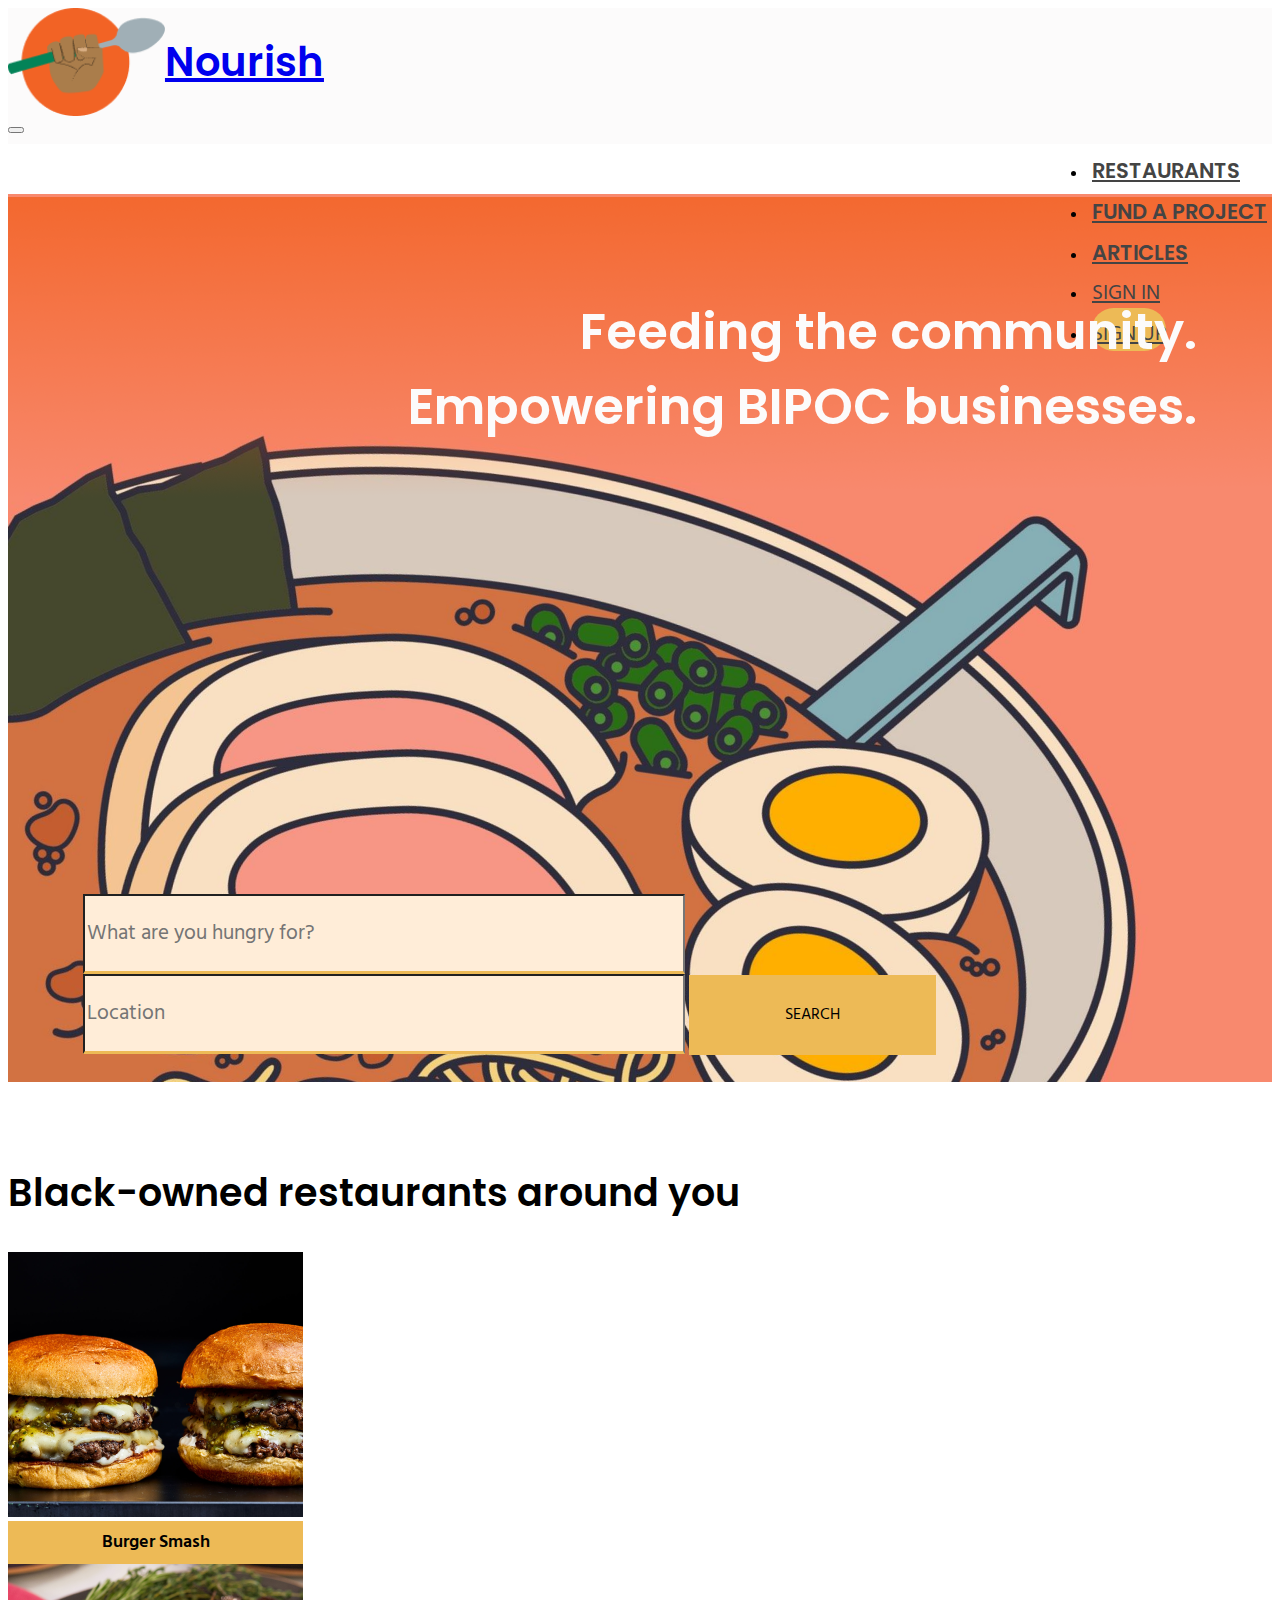
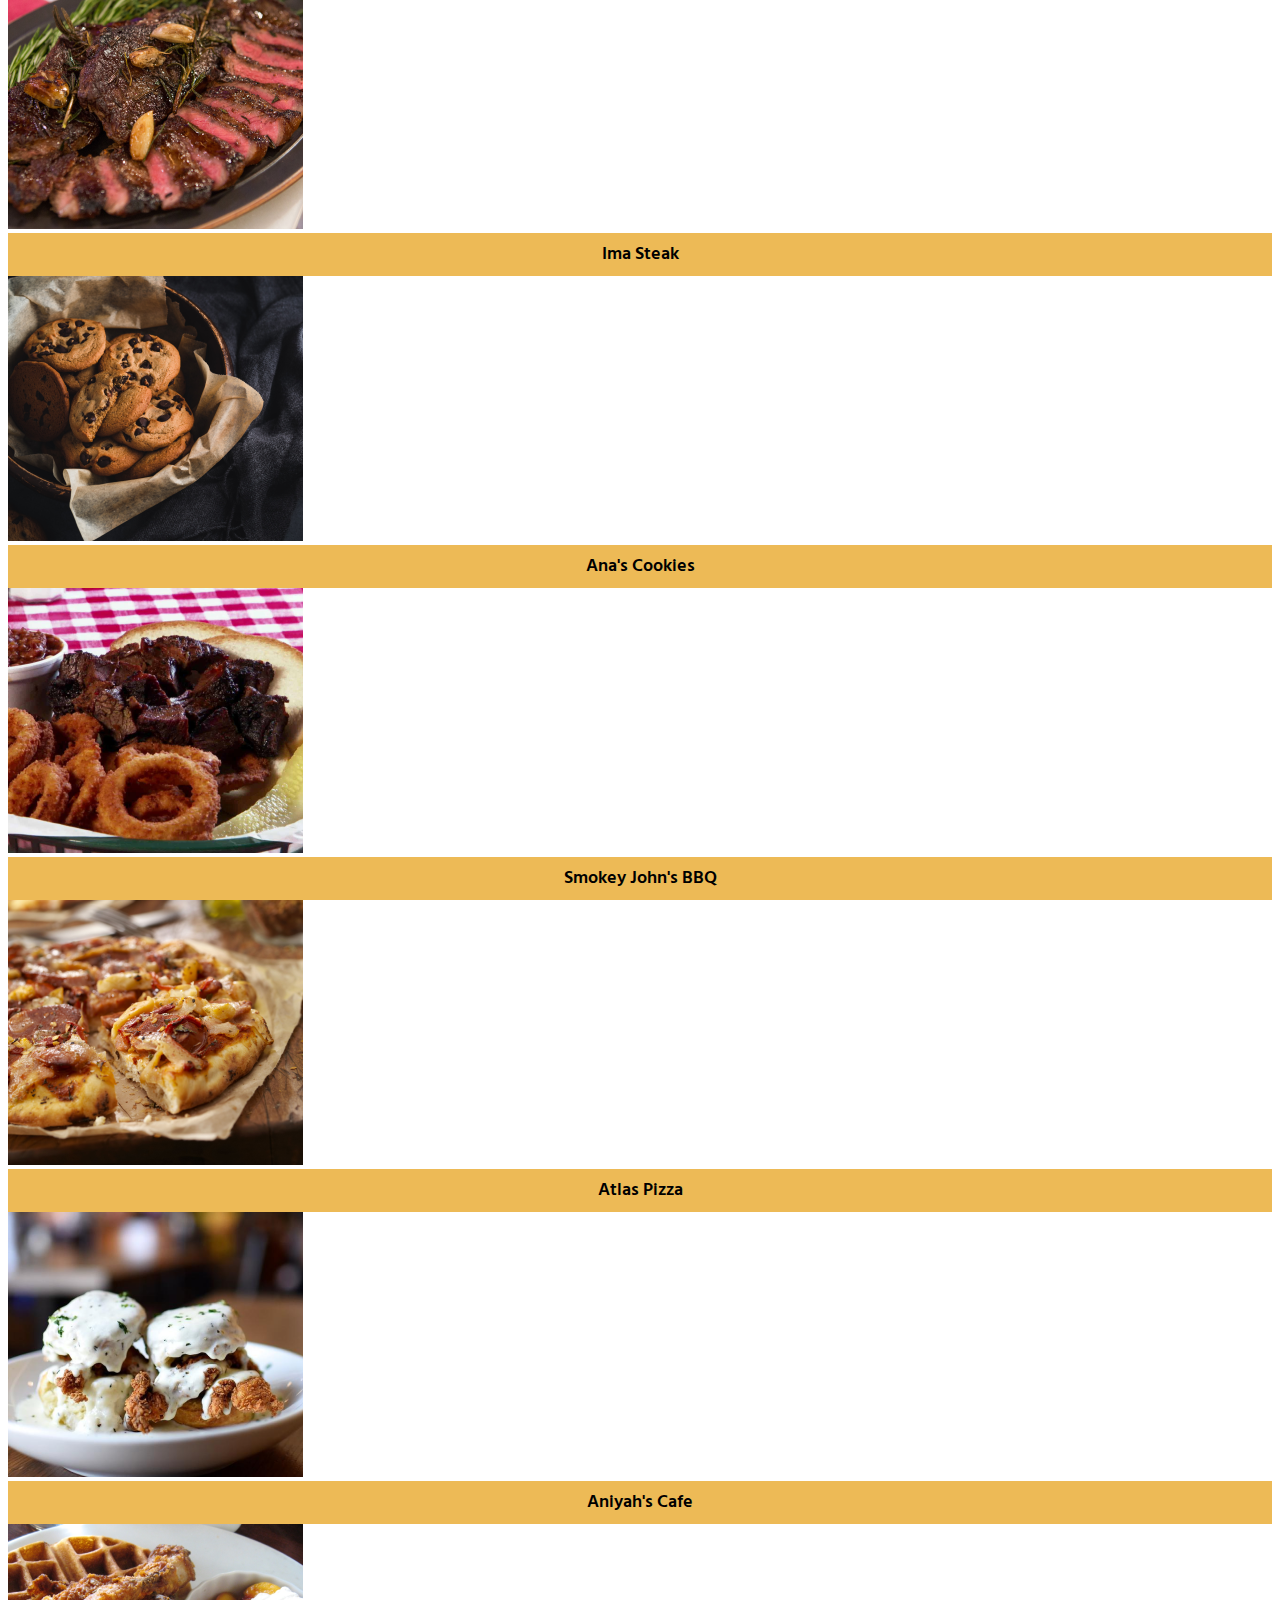
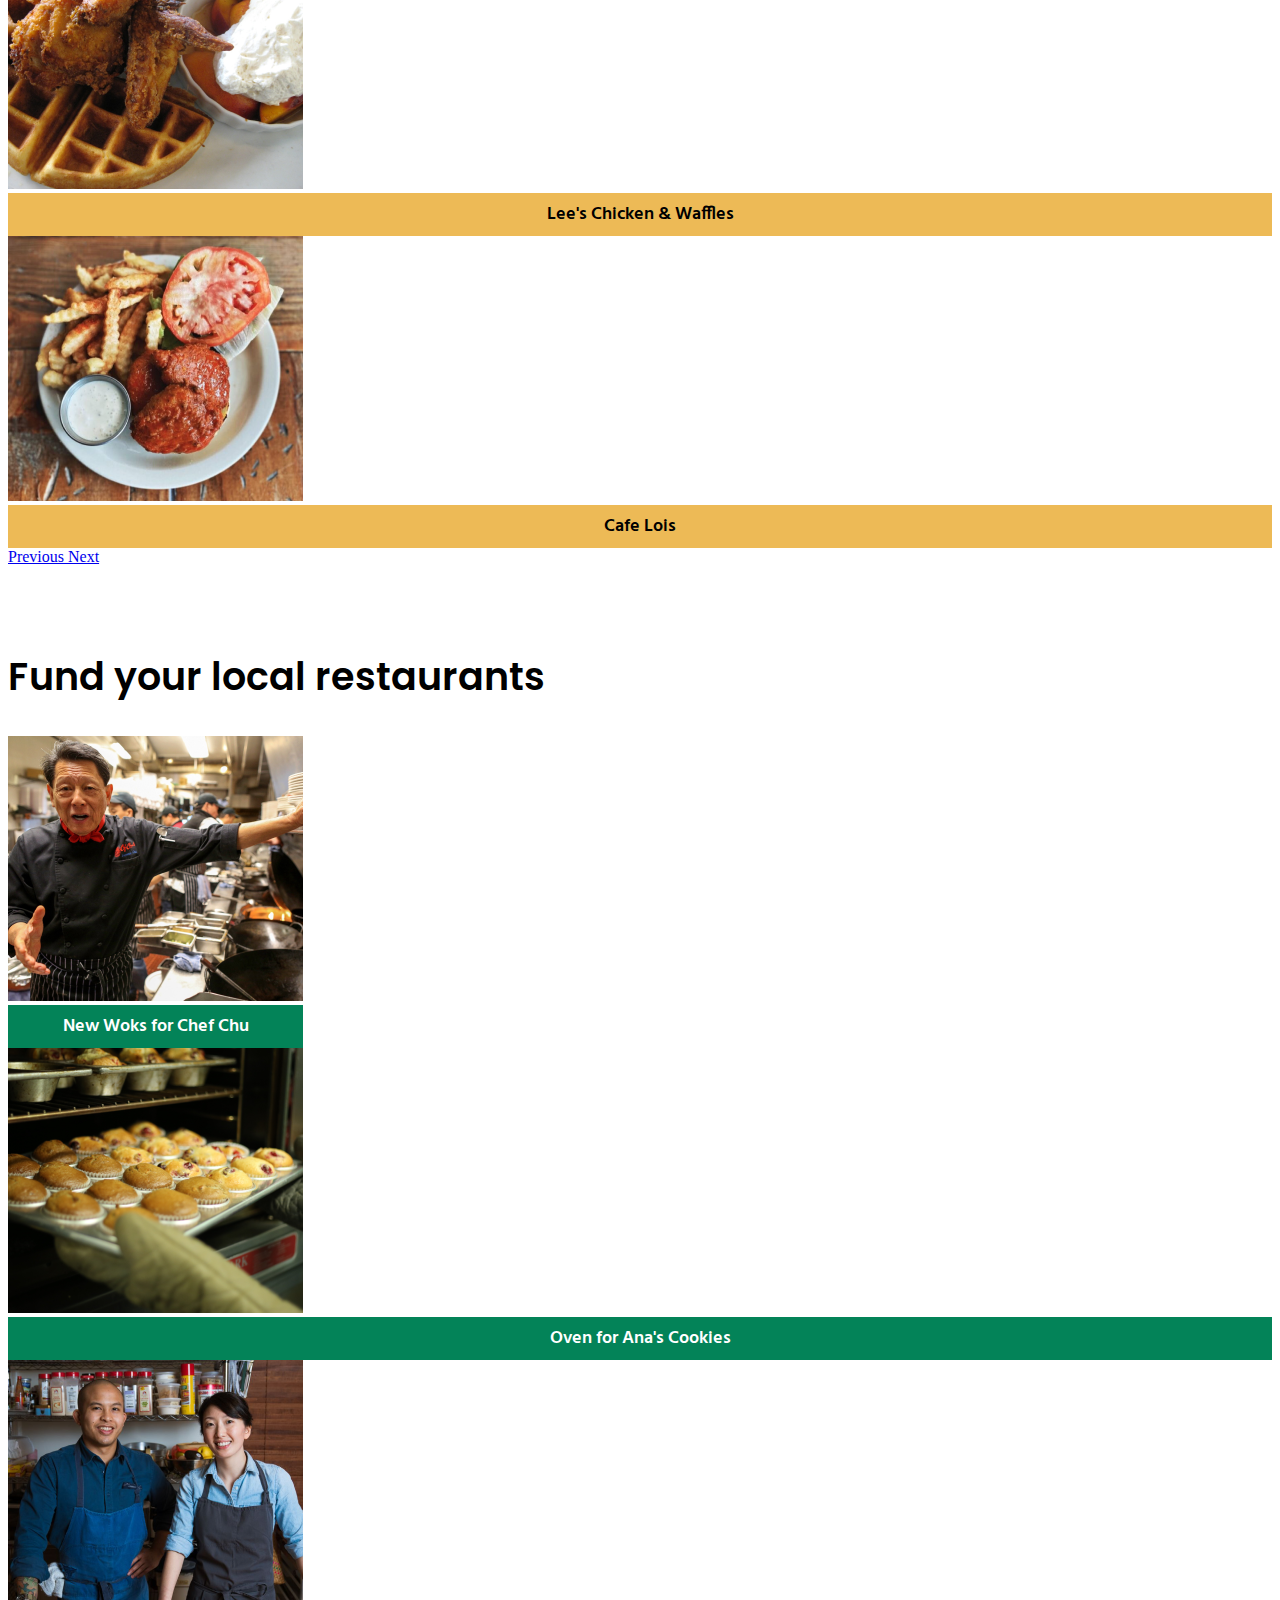
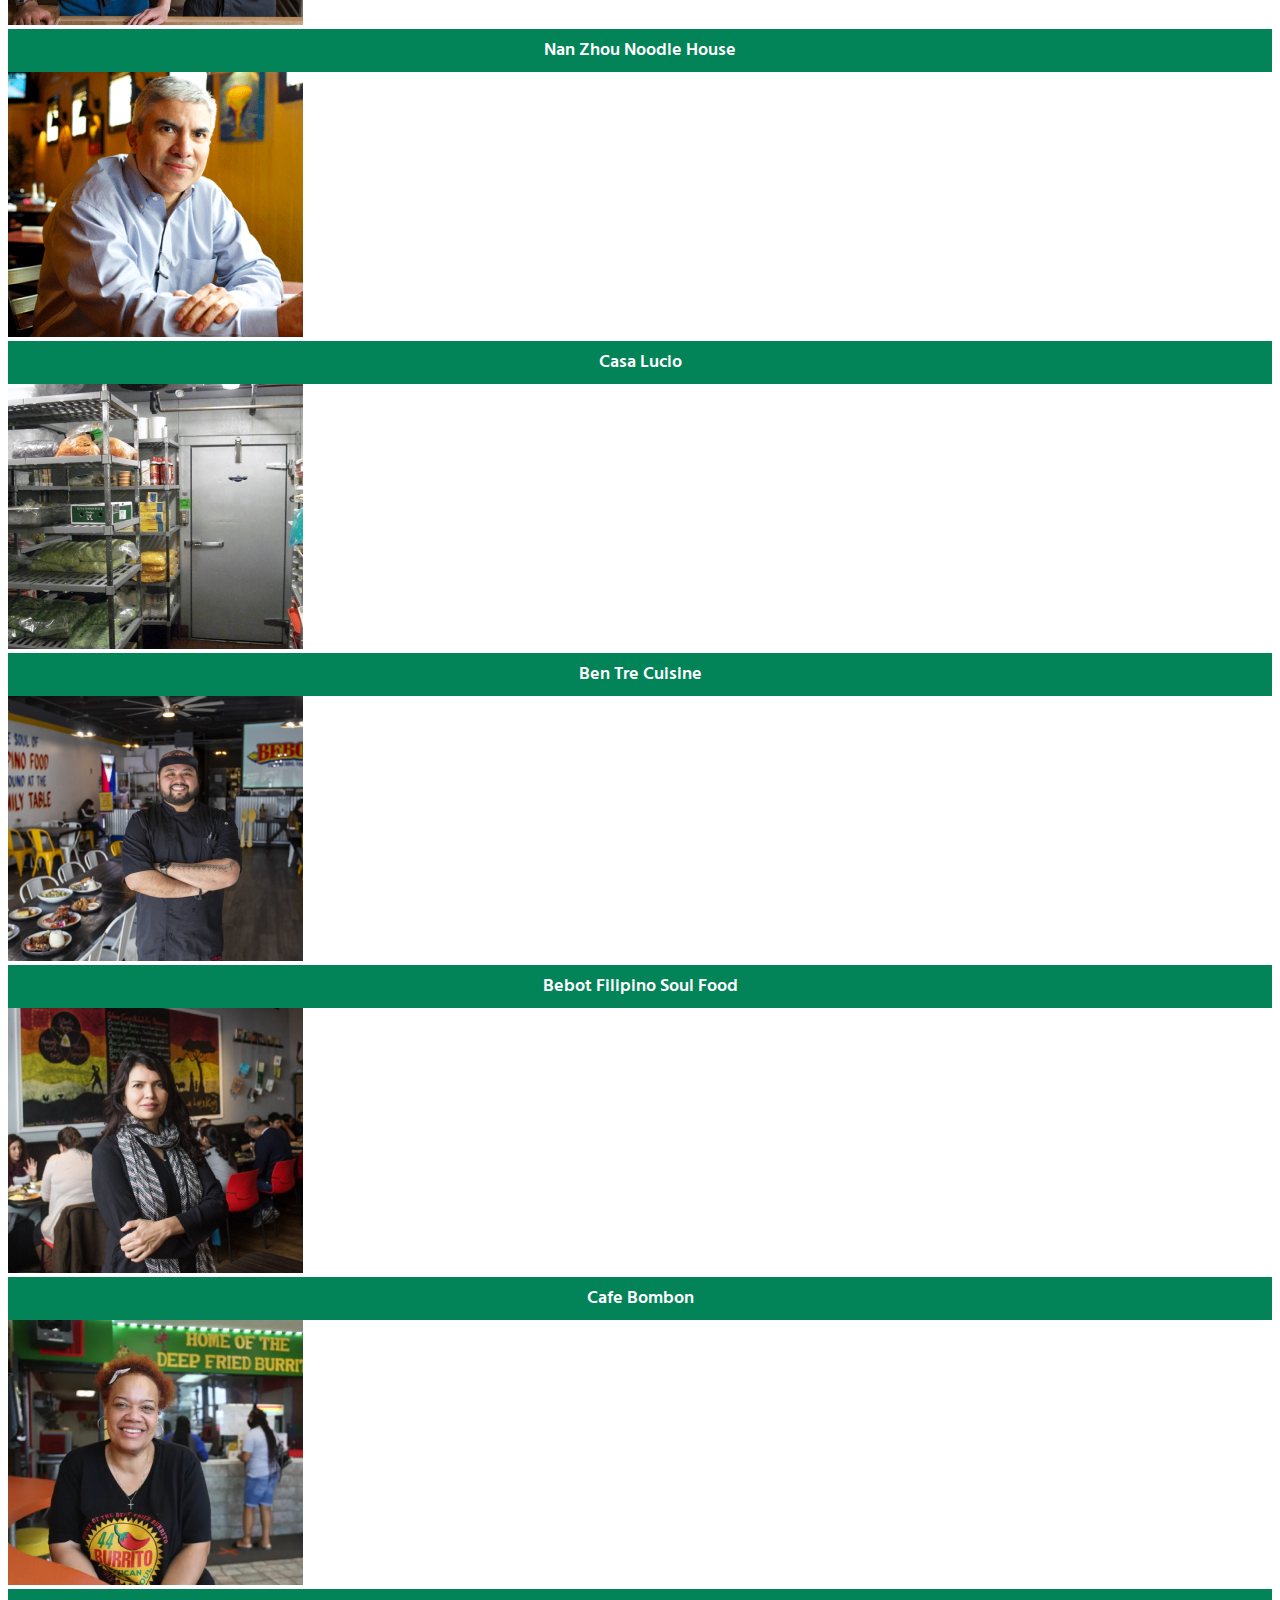
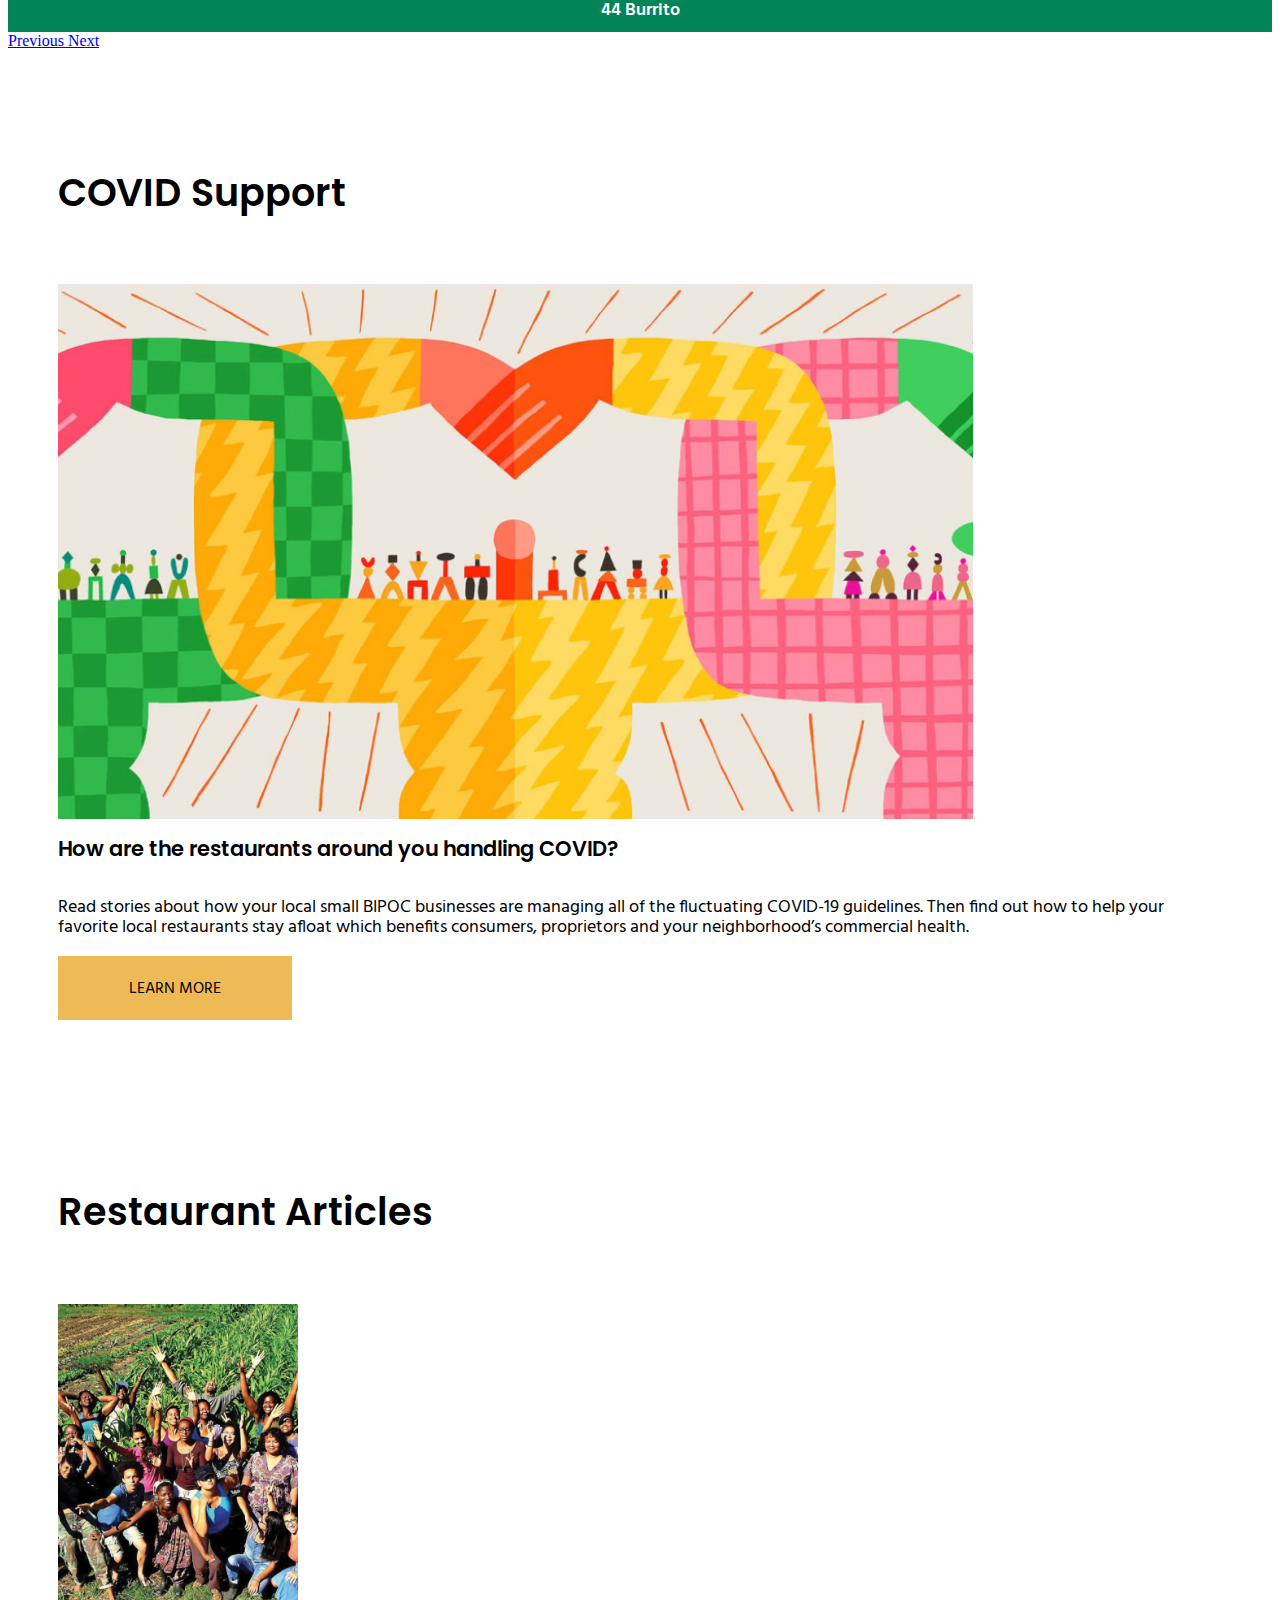
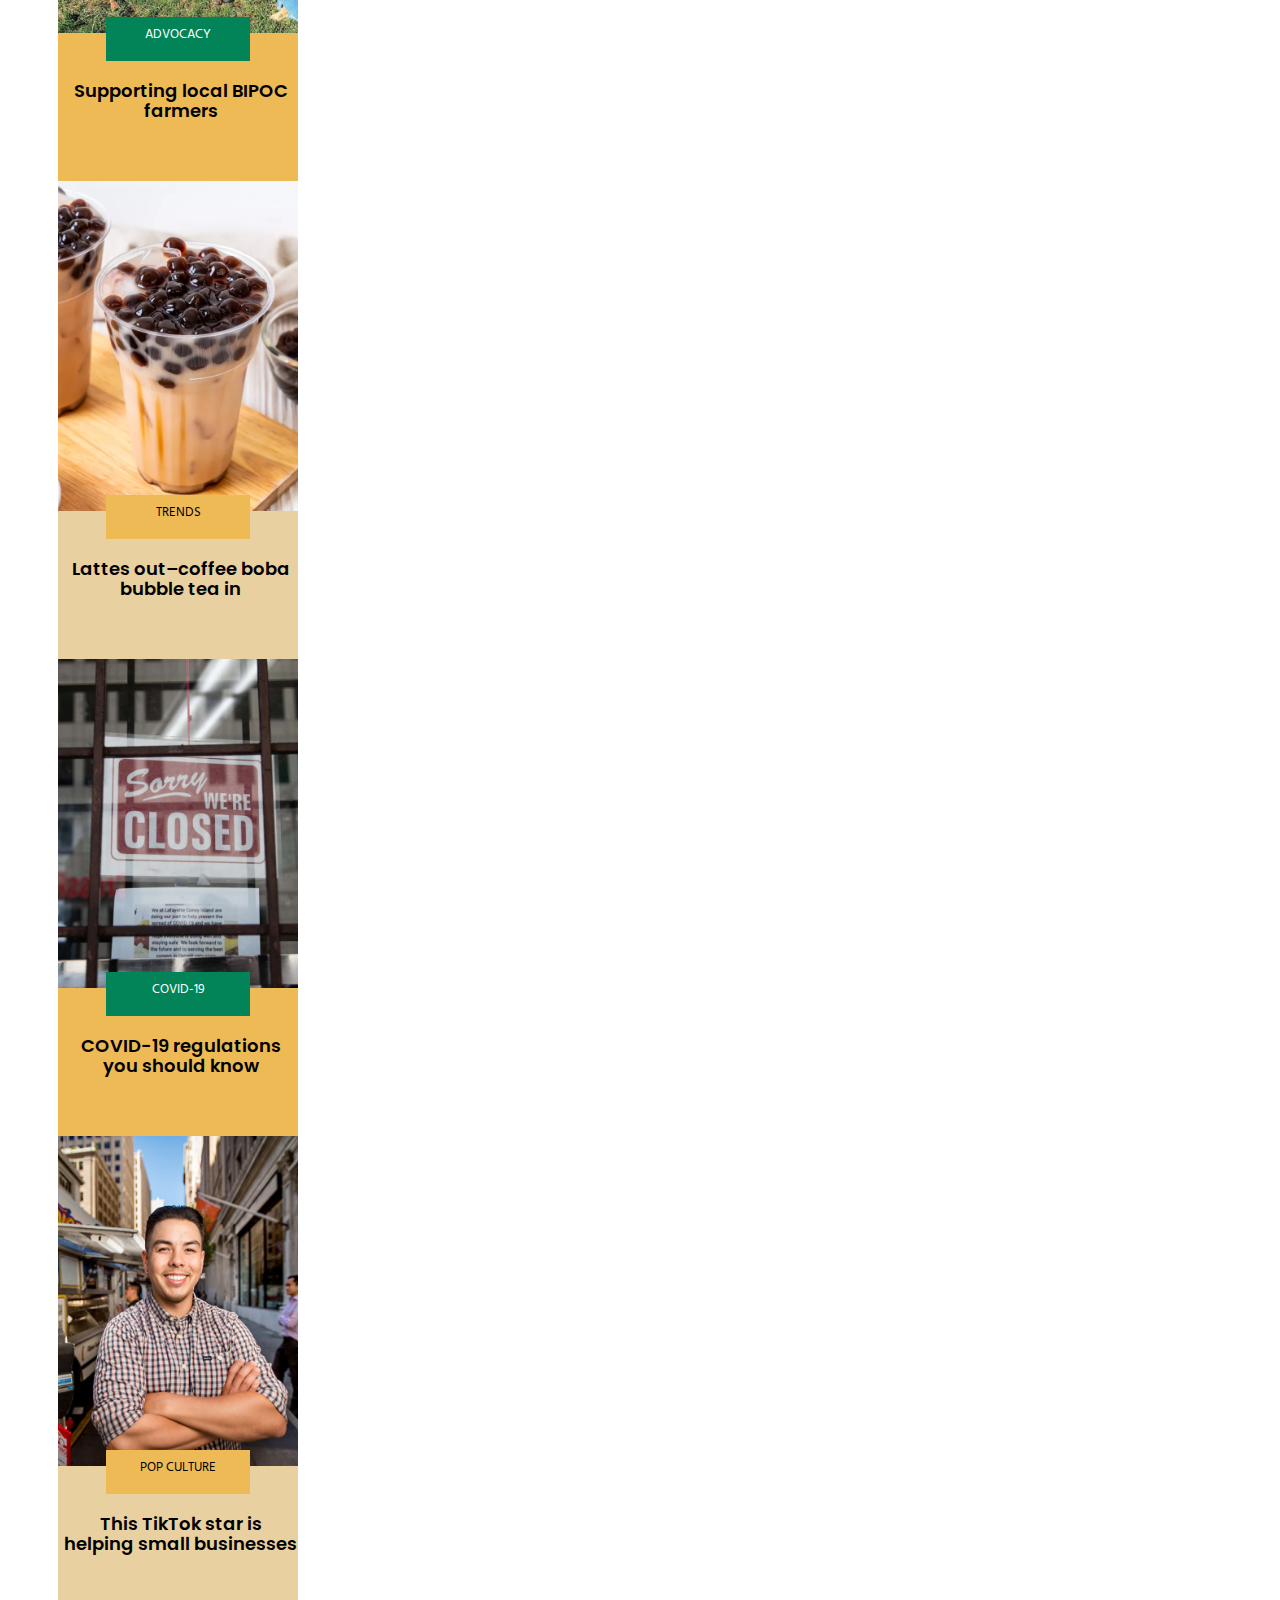
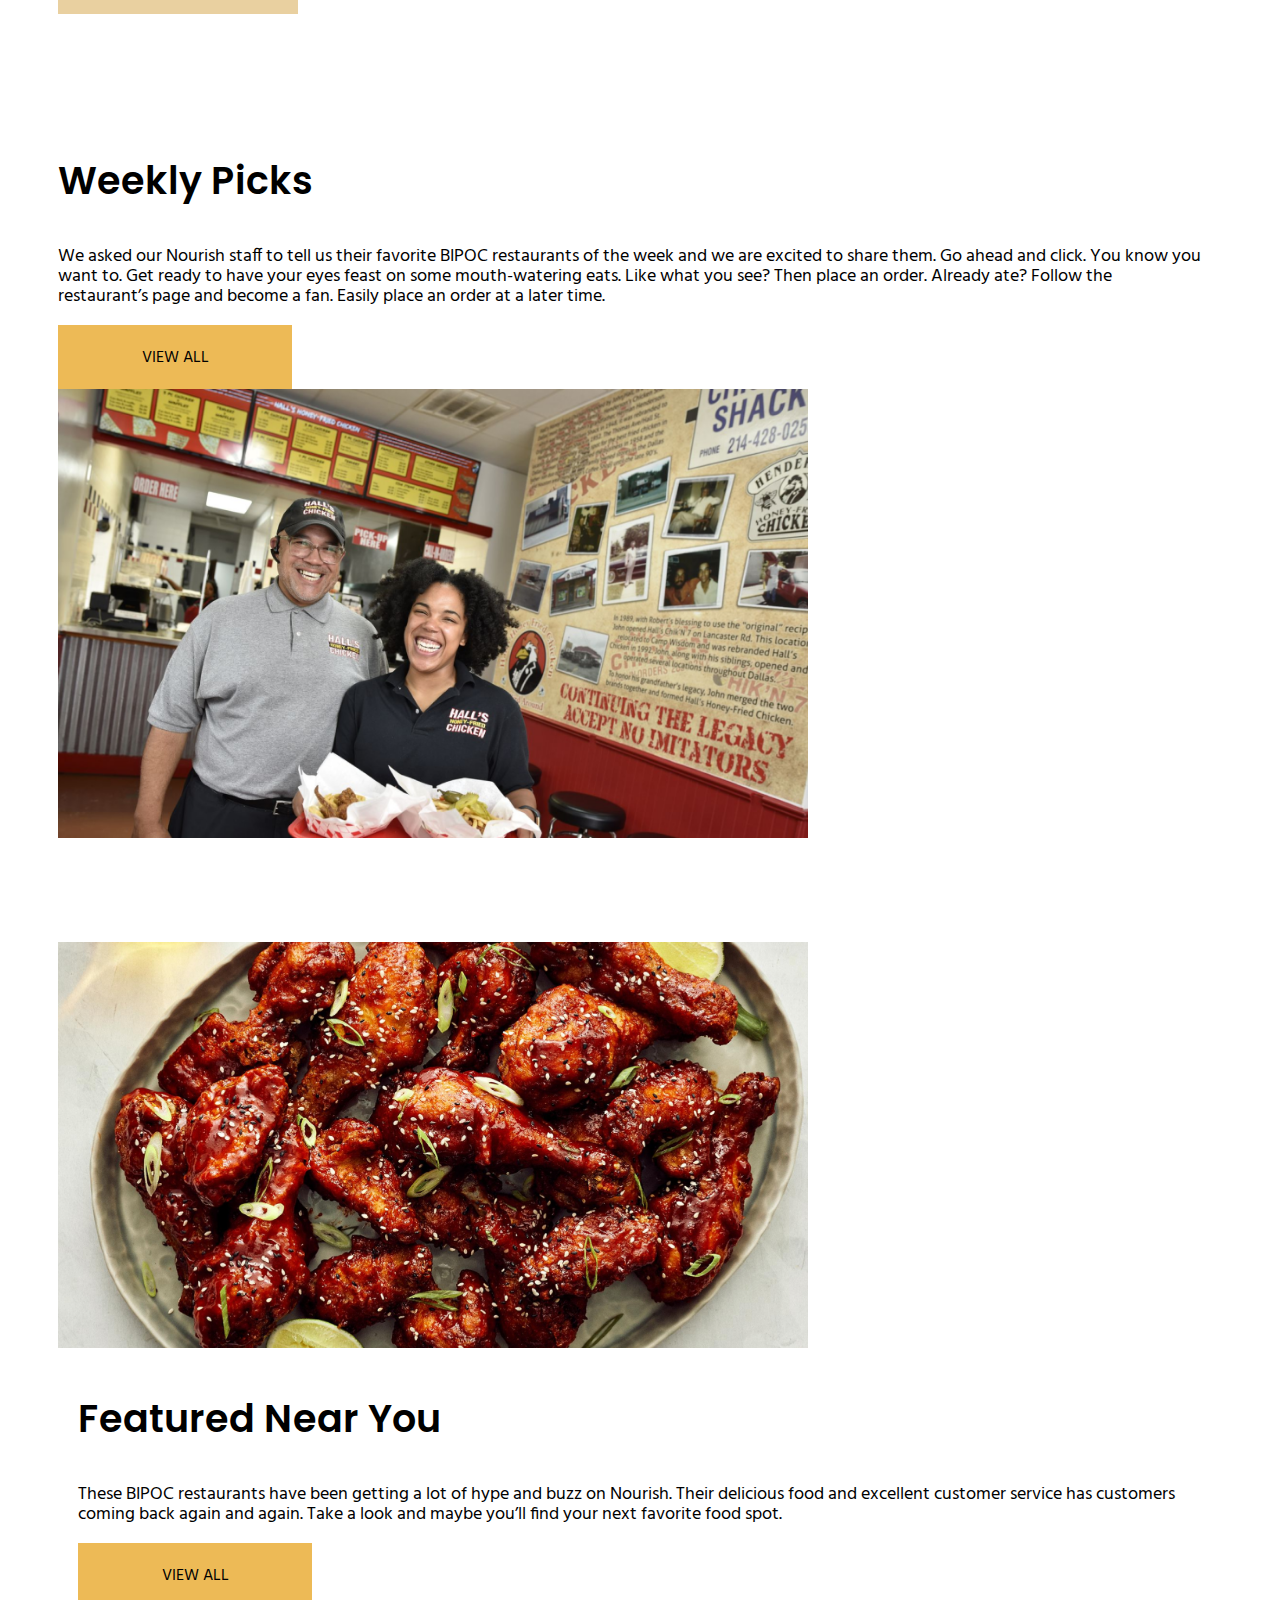
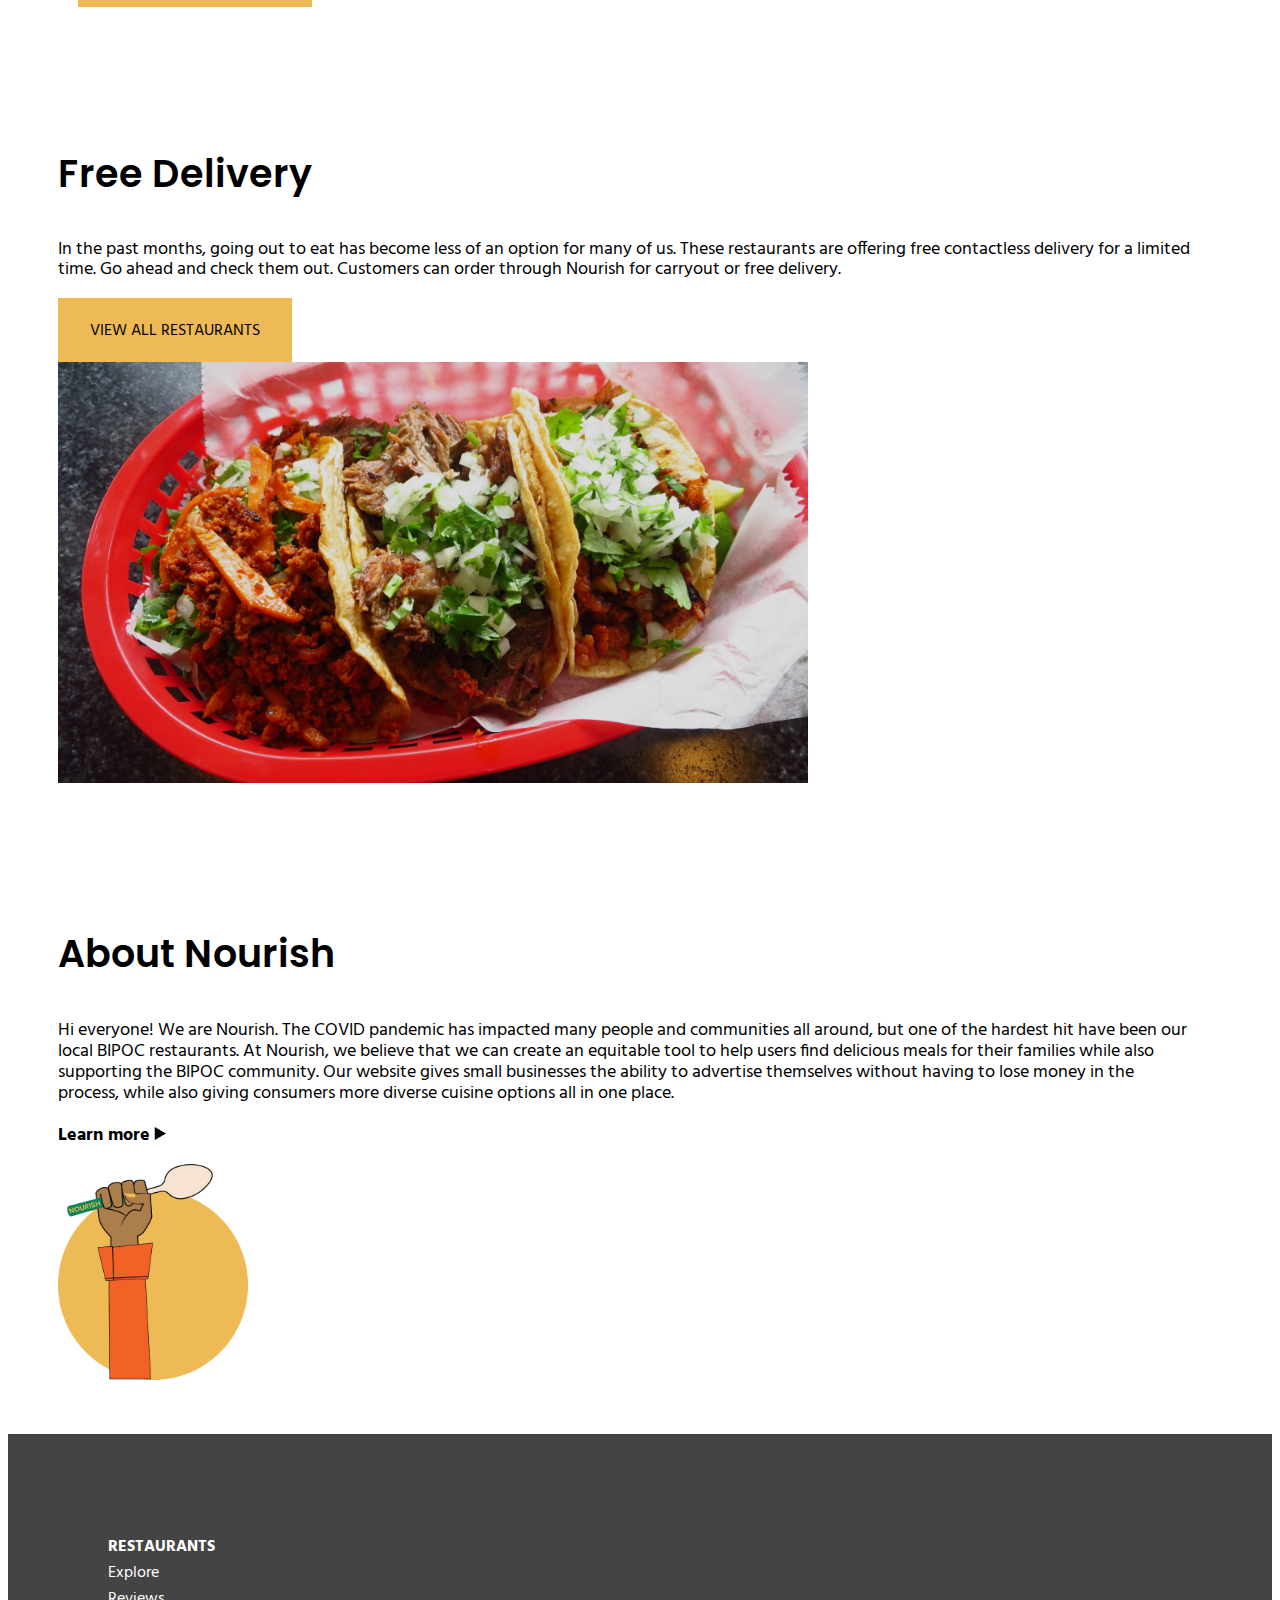
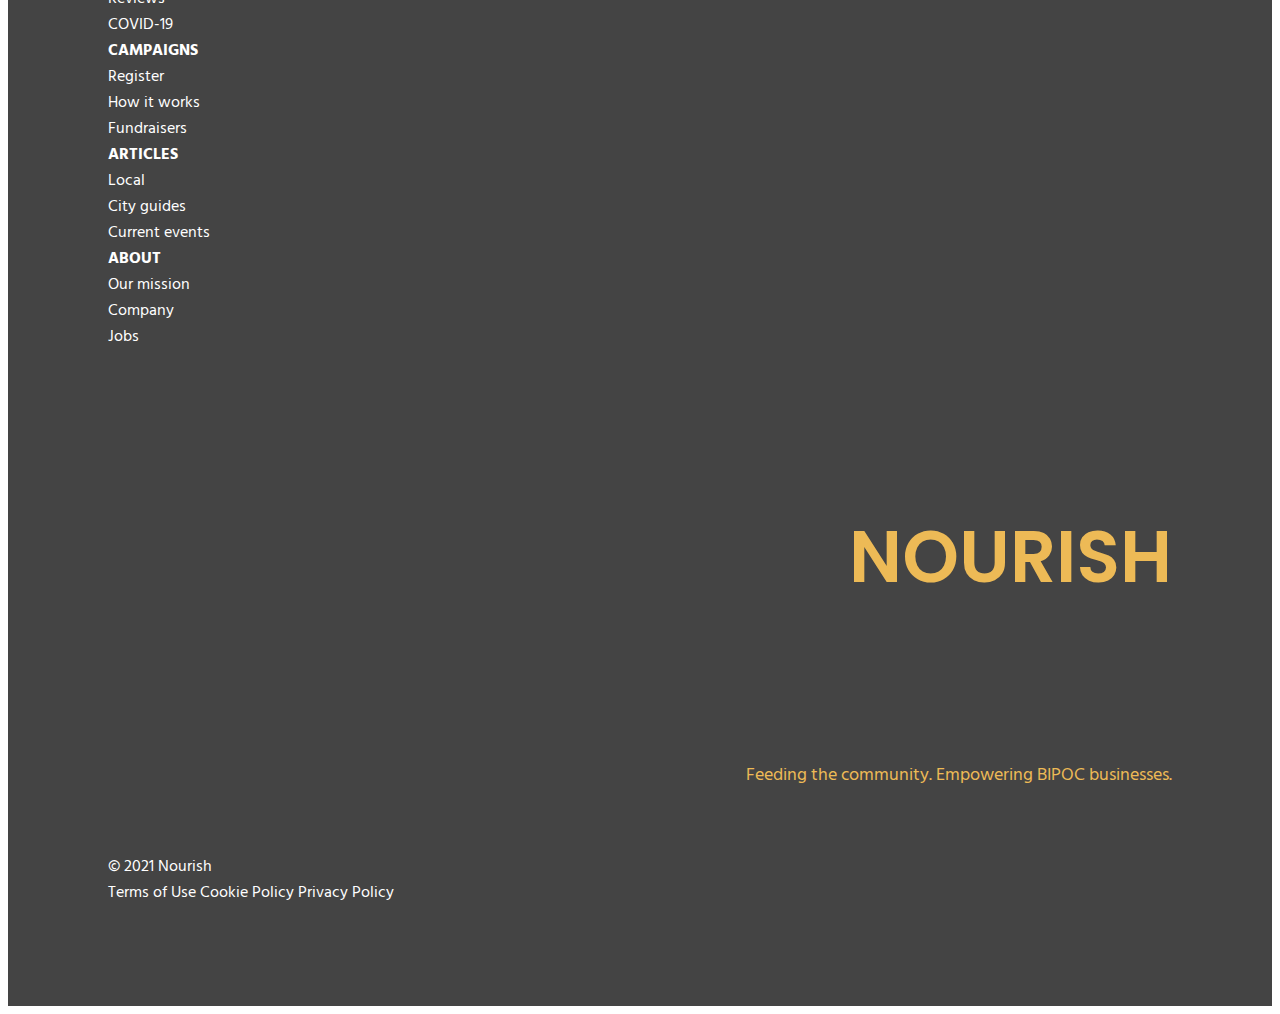
<file: index.html>
<!DOCTYPE html>
<html lang="en">
<head>
  <meta charset="UTF-8">
  <meta name="viewport" content="width=device-width, initial-scale=1.0">
  <title>Nourish</title>
  <!-- Bootstrap CSS -->
  <link href="https://cdn.jsdelivr.net/npm/bootstrap@5.0.0-beta1/dist/css/bootstrap.min.css" rel="stylesheet" integrity="sha384-giJF6kkoqNQ00vy+HMDP7azOuL0xtbfIcaT9wjKHr8RbDVddVHyTfAAsrekwKmP1" crossorigin="anonymous">
  <!-- FontAwesome -->
  <link rel="stylesheet" href="https://cdnjs.cloudflare.com/ajax/libs/font-awesome/5.15.2/css/all.min.css" integrity="sha512-HK5fgLBL+xu6dm/Ii3z4xhlSUyZgTT9tuc/hSrtw6uzJOvgRr2a9jyxxT1ely+B+xFAmJKVSTbpM/CuL7qxO8w==" crossorigin="anonymous" />
  <!--Custom CSS-->
  <link rel="stylesheet" href="css/style.css">
  <!--fonts-->
  <link rel="preconnect" href="https://fonts.gstatic.com">
<link href="https://fonts.googleapis.com/css2?family=Hind:wght@300;400;500;600;700&family=Poppins:ital,wght@0,100;0,200;0,300;0,400;0,500;0,600;0,700;0,800;0,900;1,100;1,200;1,300;1,400;1,500;1,600;1,700;1,800;1,900&display=swap" rel="stylesheet">
</head> 
<body>
  <!--TOP NAV-->
  <nav class="navbar navbar-expand-lg navbar-light bg-light">
    <div class="container-fluid">
     <div class="logoName"><img src="images/NavLogo.png" class="navBrand"><a class="navbar-brand" href="#">Nourish</a></div>
      <button class="navbar-toggler" type="button" data-bs-toggle="collapse" data-bs-target="#navbarSupportedContent" aria-controls="navbarSupportedContent" aria-expanded="false" aria-label="Toggle navigation">
        <span class="navbar-toggler-icon"></span>
      </button>
      <div class="collapse navbar-collapse customFlex" id="navbarSupportedContent">
        <ul class="navbar-nav mb-2 mb-lg-0 ml-auto">
          <li class="nav-item">
            <a class="nav-link" href="#">RESTAURANTS</a>
          </li>
          <li class="nav-item">
            <a class="nav-link" href="#">FUND A PROJECT</a>
          </li>
          <li class="nav-item">
            <a class="nav-link" href="#">ARTICLES</a>
          </li>
          <li class="nav-item">
            <a class="nav-link nav-login" href="#">SIGN IN</a>
          </li>
          <li class="nav-item">
            <a class="nav-link signupButton nav-login" href="#" role="button">
              SIGN UP
            </a>
          </li>
        </ul>
      </div>
    </div>
  </nav>
  <!--HERO/SEARCH-->
  <div class="bg-light p">
    <p class="headerLead">Feeding the community.<br>Empowering BIPOC businesses.</p>
    <form class="d-flex justify-content-center">
      <input class="form-control me-2" type="search" placeholder="What are you hungry for?" aria-label="Search"><input class="form-control me-2" type="search" placeholder="Location" aria-label="Search">
      <button class="btn btn-outline-success" type="submit">SEARCH</button>
    </form>
  </div>
  <!--CAROUSEL 1-->
  
  <div class="container text-center my-3">
    <h2 class="font-weight-light">Black-owned restaurants around you</h2>
    <div class="row mx-auto my-auto">
        <div id="recipeCarousel" class="carousel slide w-100" data-ride="carousel">
            <div class="carousel-inner w-100" role="listbox">
                <div class="carousel-item active">
                    <div class="col-md-4">
                        <div class="card card-body">
                            <img class="img-fluid" src="images/bo1.png">
                            <div class="labels">Burger Smash</div>
                        </div>
                    </div>
                </div>
                <div class="carousel-item">
                    <div class="col-md-4">
                        <div class="card card-body">
                            <img class="img-fluid" src="images/bo2.png">
                            <div class="labels">Ima Steak</div>
                        </div>
                    </div>
                </div>
                <div class="carousel-item">
                    <div class="col-md-4">
                        <div class="card card-body">
                            <img class="img-fluid" src="images/bo3.png">
                            <div class="labels">Ana's Cookies</div>
                        </div>
                    </div>
                </div>
                <div class="carousel-item">
                    <div class="col-md-4">
                        <div class="card card-body">
                            <img class="img-fluid" src="images/bo4.png">
                            <div class="labels">Smokey John's BBQ</div>
                        </div>
                    </div>
                </div>
                <div class="carousel-item">
                    <div class="col-md-4">
                        <div class="card card-body">
                            <img class="img-fluid" src="images/bo5.png">
                            <div class="labels">Atlas Pizza</div>
                        </div>
                    </div>
                </div>
                <div class="carousel-item">
                    <div class="col-md-4">
                        <div class="card card-body">
                            <img class="img-fluid" src="images/bo6.png">
                            <div class="labels">Aniyah's Cafe</div>
                        </div>
                    </div>
                </div>
                <div class="carousel-item">
                  <div class="col-md-4">
                      <div class="card card-body">
                          <img class="img-fluid" src="images/bo7.png">
                          <div class="labels">Lee's Chicken & Waffles</div>
                      </div>
                  </div>
              </div>
              <div class="carousel-item">
                <div class="col-md-4">
                    <div class="card card-body">
                        <img class="img-fluid" src="images/bo8.png">
                        <div class="labels">Cafe Lois</div>
                    </div>
                </div>
            </div>
            </div>
            <a class="carousel-control-prev w-auto" href="#recipeCarousel" role="button" data-slide="prev">
                <span class="carousel-control-prev-icon bg-dark border border-dark rounded-circle" aria-hidden="true"></span>
                <span class="sr-only">Previous</span>
            </a>
            <a class="carousel-control-next w-auto" href="#recipeCarousel" role="button" data-slide="next">
                <span class="carousel-control-next-icon bg-dark border border-dark rounded-circle" aria-hidden="true"></span>
                <span class="sr-only">Next</span>
            </a>
        </div>
    </div>
</div>

  <!--CAROUSEL 2-->
  
  <div class="container text-center my-3">
    <h2 class="font-weight-light">Fund your local restaurants</h2>
    <div class="row mx-auto my-auto">
        <div id="restoCarousel" class="carousel slide w-100" data-ride="carousel">
            <div class="carousel-inner w-100" role="listbox">
                <div class="carousel-item active">
                    <div class="col-md-4">
                        <div class="card card-body">
                            <img class="img-fluid" src="images/l1.png">
                            <div class="labels2">New Woks for Chef Chu</div>
                        </div>
                    </div>
                </div>
                <div class="carousel-item">
                    <div class="col-md-4">
                        <div class="card card-body">
                            <img class="img-fluid" src="images/l2.png">
                            <div class="labels2">Oven for Ana's Cookies</div>
                        </div>
                    </div>
                </div>
                <div class="carousel-item">
                    <div class="col-md-4">
                        <div class="card card-body">
                            <img class="img-fluid" src="images/l3.png">
                            <div class="labels2">Nan Zhou Noodle House</div>
                        </div>
                    </div>
                </div>
                <div class="carousel-item">
                    <div class="col-md-4">
                        <div class="card card-body">
                            <img class="img-fluid" src="images/l4.png">
                            <div class="labels2">Casa Lucio</div>
                        </div>
                    </div>
                </div>
                <div class="carousel-item">
                    <div class="col-md-4">
                        <div class="card card-body">
                            <img class="img-fluid" src="images/l5.png">
                            <div class="labels2">Ben Tre Cuisine</div>
                        </div>
                    </div>
                </div>
                <div class="carousel-item">
                    <div class="col-md-4">
                        <div class="card card-body">
                            <img class="img-fluid" src="images/l6.png">
                            <div class="labels2">Bebot Filipino Soul Food</div>
                        </div>
                    </div>
                </div>
                <div class="carousel-item">
                  <div class="col-md-4">
                      <div class="card card-body">
                          <img class="img-fluid" src="images/l7.png">
                          <div class="labels2">Cafe Bombon</div>
                      </div>
                  </div>
              </div>
              <div class="carousel-item">
                <div class="col-md-4">
                    <div class="card card-body">
                        <img class="img-fluid" src="images/l8.png">
                        <div class="labels2">44 Burrito</div>
                    </div>
                </div>
            </div>
            </div>
            <a class="carousel-control-prev w-auto" href="#restoCarousel" role="button" data-slide="prev">
                <span class="carousel-control-prev-icon bg-dark border border-dark rounded-circle" aria-hidden="true"></span>
                <span class="sr-only">Previous</span>
            </a>
            <a class="carousel-control-next w-auto" href="#restoCarousel" role="button" data-slide="next">
                <span class="carousel-control-next-icon bg-dark border border-dark rounded-circle" aria-hidden="true"></span>
                <span class="sr-only">Next</span>
            </a>
        </div>
    </div>
</div>


  <!--HERO STORY - COVID SUPPORT-->
  <div class="container text-center my-3 p-module">
    <h5 class="card-title">COVID Support</h5>
  <!-- <div class="card mb-3"> -->
    <div class="row g-0">
      <div class="col-md-9">
        <img src="images/cardimage.png" alt="COVID updates" class="imgCOVID" style="width: 915px">
      </div>
      <div class="col-md-3">
        <div class="card-body">
          <h1 class="mainStory">How are the restaurants around you handling COVID?</h1>
          <p class="card-text">Read stories about how your local small BIPOC businesses are managing all of the fluctuating COVID-19 guidelines. Then find out how to help your favorite local restaurants stay afloat which benefits consumers, proprietors and your neighborhood’s commercial health.</p>
          <div class="storyButton">
            <div class="btnText">LEARN MORE</div>
          </div>
        </div>
      </div>
    </div>
  </div>
  <!--ARTICLE CARDS-->
  <div class="container text-center my-3">
  <div class="row p-module">
     <h5 class="card-title">Restaurant Articles</h5>
    <div class="col-sm-3">
      <div class="card2" style="width:240px">
        <div class="card-body2">
          <div class="articleImg">
            <img src="images/article1.png" style="width: 240px">
          </div>
          <div class="topicSq">
            ADVOCACY
          </div>
          <div class="articleCap">
            Supporting local BIPOC farmers
          </div>
        </div>
      </div>
    </div>
    <div class="col-sm-3">
      <div class="card2-alt" style="width:240px">
        <div class="card-body2">
          <div class="articleImg">
            <img src="images/article2.png" style="width: 240px">
          </div>
          <div class="topicSq-alt">
            TRENDS
          </div>
          <div class="articleCap">
            Lattes out–coffee boba bubble tea in
          </div>
        </div>
      </div>
    </div>
    <div class="col-sm-3">
      <div class="card2" style="width:240px">
        <div class="card-body2">
          <div class="articleImg">
            <img src="images/article3.png" style="width: 240px">
          </div>
          <div class="topicSq">
            COVID-19
          </div>
          <div class="articleCap">
            COVID-19 regulations you should know
          </div>
        </div>
      </div>
    </div>
    <div class="col-sm-3">
      <div class="card2-alt" style="width:240px">
        <div class="card-body2">
          <div class="articleImg">
            <img src="images/article4.png" style="width: 240px">
          </div>
          <div class="topicSq-alt">
            POP CULTURE
          </div>
          <div class="articleCap">
            This TikTok star is helping small businesses
          </div>
        </div>
      </div>
  </div>
  </div>
  <!--another story-->
  <div class="container text-center my-3 p-module">
  <div class="row g-0">
    <div class="col">
      <h3 class="about">Weekly Picks</h3>
        <p class="card-text">We asked our Nourish staff to tell us their favorite BIPOC restaurants of the week and we are excited to share them. Go ahead and click. You know you want to. Get ready to have your eyes feast on some mouth-watering eats. Like what you see? Then place an order. Already ate? Follow the restaurant’s page and become a fan. Easily place an order at a later time.</p>
        <div class="storyButton">
          <div class="btnText">VIEW ALL</div>
        </div>
    </div>
    <div class="col-md-auto">
    <img src="images/weeklypicks.png" style="width: 750px">
    </div>
  </div>
</div>
</div>

<!--a feature-->
<div class="container text-center my-3 p-module">
  <div class="row g-0">
    <div class="col-md-auto">
      <img src="images/wings.png" style="width: 750px">
      </div>
    <div class="col dif">
      <h3 class="about">Featured Near You</h3>
        <p class="card-text">These BIPOC restaurants have been getting a lot of hype and buzz on Nourish. Their delicious food and excellent customer service has customers coming back again and again. Take a look and maybe you’ll find your next favorite food spot.</p>
        <div class="storyButton">
          <div class="btnText">VIEW ALL</div>
        </div>
    </div>
  </div>
</div>
</div>

<!--another feature-->
<div class="container text-center my-3 p-module">
  <div class="row g-0">
    <div class="col">
      <h3 class="about">Free Delivery</h3>
        <p class="card-text">In the past months, going out to eat has become less of an option for many of us.  These restaurants are offering free contactless delivery for a limited time. Go ahead and check them out. Customers can order through Nourish for carryout or free delivery.</p>
        <div class="storyButton">
          <div class="btnText">VIEW ALL RESTAURANTS</div>
        </div>
    </div>
    <div class="col-md-auto">
    <img src="images/Tacos.png" style="width: 750px">
    </div>
  </div>
</div>
</div>
  <!--about nourish-->
    <div class="container text-center my-3 p-module">
    <div class="row g-0">
    <div class="col">
      <h3 class="about">About Nourish</h3>
      <p class="pAbout">Hi everyone! We are Nourish. The COVID pandemic has impacted many people and communities all around, but one of the hardest hit have been our local BIPOC restaurants. At Nourish, we believe that we can create an equitable tool to help users find delicious meals for their families while also supporting the BIPOC community. Our website gives small businesses the ability to advertise themselves without having to lose money in the process, while also giving consumers more diverse cuisine options all in one place.
      <br><br><b>Learn more</b> <span><img src="images/Polygon 3.png"></span></p>
    </div>
    <div class="col-md-auto">
    <img src="images/aboutlogo.png" style="width: 190px">
    </div>
  </div>
</div>
</div>
  <!--FOOTER-->
  <!-- Footer -->
<footer class="footer text-center text-lg-start p-module">
  <div class="container text-center my-3 p-module">
    <div class="row g-0">
    <div class="col">
      <ul class="footerLinks">
        <li><b>RESTAURANTS</b></li>
        <li>Explore</li>
        <li>Reviews</li>
        <li>COVID-19</li>
      </ul>
    </div>
    <div class="col">
      <ul class="footerLinks">
        <li><b>CAMPAIGNS</b></li>
        <li>Register</li>
        <li>How it works</li>
        <li>Fundraisers</li>
      </ul>
    </div>
    <div class="col">
      <ul class="footerLinks">
        <li><b>ARTICLES</b></li>
        <li>Local</li>
        <li>City guides</li>
        <li>Current events</li>
      </ul>
    </div>
    <div class="col">
      <ul class="footerLinks">
        <li><b>ABOUT</b></li>
        <li>Our mission</li>
        <li>Company</li>
        <li>Jobs</li>
      </ul>
    </div>
    <div class="col-md-auto">
    <h6 class="footerLogo">NOURISH</h6>
    <p class="footerPhrase">Feeding the community. Empowering BIPOC businesses.</p>
    </div>
    <div class="smallText">© 2021 Nourish<br>
    Terms of Use    Cookie Policy    Privacy Policy</div>
  </div>
</div>
</div>
</footer>
<!-- Footer -->
<script src="https://code.jquery.com/jquery-3.2.1.slim.min.js" integrity="sha384-KJ3o2DKtIkvYIK3UENzmM7KCkRr/rE9/Qpg6aAZGJwFDMVNA/GpGFF93hXpG5KkN" crossorigin="anonymous"></script>
<script src="https://cdnjs.cloudflare.com/ajax/libs/popper.js/1.12.9/umd/popper.min.js" integrity="sha384-ApNbgh9B+Y1QKtv3Rn7W3mgPxhU9K/ScQsAP7hUibX39j7fakFPskvXusvfa0b4Q" crossorigin="anonymous"></script>
<script src="https://maxcdn.bootstrapcdn.com/bootstrap/4.0.0/js/bootstrap.min.js" integrity="sha384-JZR6Spejh4U02d8jOt6vLEHfe/JQGiRRSQQxSfFWpi1MquVdAyjUar5+76PVCmYl" crossorigin="anonymous"></script>
<script src="js/app.js"></script>
</body>
</html>
</file>
<file: css/style.css>
.bg-light{
background-color: rgb(200, 228, 214);
background: url("../images/Herobg5.png")!important;
background-repeat: no-repeat;
background-attachment:scroll;
background-position:left top;
} 

.p {
padding-left: 75px;
padding-right: 75px;
height: 888px;
}

.pAbout {
font-family: Hind;
font-style: normal;
font-weight: normal;
font-size: 18px;
line-height: 21px;
color: #000000;
text-align: left;
padding-right: 25px;
}

.about {
font-family: Poppins;
font-style: normal;
font-weight: 600;
font-size: 38px;
line-height: 57px;
display: flex;
text-align: left;
color: #000000;

}

.headerLead {
/* /H1 Poppins-semibold-50pt */
font-family: Poppins;
font-style: normal;
font-weight: 600;
font-size: 50px;
line-height: 75px;
text-align: right;
/* /cookie icing */
color: #FCFBFB;
/* width: 897px;
height: 148px; */
/* left: 446px;
top: 212px; */
/* margin-left: 200px; */
padding-top: 100px;
/* border: 1px solid red; */
}

.d-flex {
padding-top: 400px;
}

.form-control {
width: 602px;
height: 80px;
top: 794px;
background: #FFEDD8;
border-radius: 0px;
border: 0px 0px 3px 0px solid #EDBA56 !important;
}

.me-2 {
border-bottom: 3px solid #EDBA56 !important;
font-family: Hind;
font-style: normal;
font-weight: normal;
font-size: 21px;
line-height: 34px;
align-items: center;
}

.btn-outline-success {
width: 247px;
height: 80px;
/* blueberry yumyum */
background: #EDBA56;
border-radius: 0px;
border: 0px;
font-family: Hind;
font-style: normal;
font-weight: normal;
font-size: 16px;
line-height: 26px;
align-items: center;
text-align: center;
color: black;
}

.btn {
transition-duration: 0.4s;
border: 2px solid #EDBA56;
}
      
.btn:hover {
background-color: white; /* Green */
border: 2px solid #EDBA56;
color: black;
}

.storyButton {
transition-duration: 0.4s;
border: 2px solid #EDBA56;
}
.storyButton:hover {
background-color: white; /* Green */
border: 2px solid #EDBA56;
color: black;
}

.p-module {
padding: 50px;
}

.navbar-brand {
font-family: Poppins;
font-style: normal;
font-weight: 600;
font-size: 40px;;
}

.navBrand {
width: 156.96px;
height: 108px;
}

.nav-link {
font-family: Poppins;
font-style: normal;
font-weight: 600;
font-size: 21px;
line-height: 31px;
color: #444444;
}

.nav-item {
padding: 5px;
}

.nav-login {
padding-top: 10px;
font-family: Hind;
font-style: normal;
font-weight: normal;
}

.navbar {
height: 136px;
background: #FCFBFB !important;
}

.customFlex {
display: flex;
justify-content:flex-end;
}

.navbar *{
/* border: 2px solid red; */
}

.signupButton {
width: 196px;
height: 48px;
background: #EDBA56;
border-radius: 30px;
text-align: center;
}

.navbar-collapse {
    /* background: yellow; */
}

.logoName {
display: flex;
align-items: center;
}

.font-weight-light {
font-family: Poppins;
font-style: normal;
font-weight: 600;
font-size: 38px;
line-height: 57px;
color: #000000;
display: flex;
align-items: left;
padding-top: 50px;
}

.card-body1 {
Border: 0px;
width: 295px;
padding: 0px;
}

.card-body2 {
padding: 0px;
}

.labels {
/* mango salsa */
background: #EDBA56;
font-family: Hind;
font-style: normal;
font-weight: 600;
font-size: 18px;
text-align: center;
color: #000000;
padding-top: 7px;
padding-bottom: 7px;
}

.labels2 {
/* mango salsa */
background: #038358;
font-family: Hind;
font-style: normal;
font-weight: 600;
font-size: 18px;
text-align: center;
color: #FFFFFF;
padding-top: 7px;
padding-bottom: 7px;
}

.btnText {
padding-top: 18px;
font-family: Hind;
font-style: normal;
font-weight: normal;
font-size: 16px;
line-height: 26px;
align-items: center;
text-align: center;
}

.row {
/* background-color: paleturquoise; */
}

.carousel-inner {
/* background-color: palevioletred; */
}

.carousel-item {
border: 0px solid red;
}

.dif {
    padding-left: 20px;
}

.card-title {
font-family: Poppins;
font-style: normal;
font-weight: 600;
font-size: 38px;
line-height: 57px;
color: #000000;
display: flex;
align-items: left;
}

.col-md-9 {
/* border: 3px solid purple; */
padding-left: 0px !important;
}

.imgCOVID {
/* border: 3px solid green; */
width: 781px;
}

.mainStory {
font-family: Poppins;
font-style: normal;
font-weight: 600;
font-size: 21px;
line-height: 23px;
padding-bottom: 20px;
text-align: left;
color: #000000;
}

.storyButton {
width: 230px;
height: 60px;
/* mango salsa */
background: #EDBA56;
}

.card-text {
font-family: Hind;
font-style: normal;
font-weight: normal;
font-size: 18px;
line-height: 20px;
color: #000000;
text-align: left;
padding-right: 20px;
padding-left: 0px;
}

.card {
/* border: 3px solid purple; */
border-radius: 0px;
border: 0px;
}

.card2 {
background-color: #EDBA56;
align-items: center;
}

.card2-alt {
background-color: #E9D0A0;
align-items: center;
}

.col-sm-3 {
padding-left: 0px;
padding-right: 20px;
}

.articleImg {
/* border: 3px solid red; */
}

.topicSq {
width: 144px!important;
height: 34px!important;
background: #038358!important;
padding-top: 10px!important;
margin: auto!important;
font-family: Hind!important;
font-style: normal!important;
font-weight: normal!important;
font-size: 13px!important;
line-height: 15px!important;
align-items: center!important;
text-align: center!important;
color: white!important;
position: relative!important;
margin-top: -20px!important;
z-index: 2!important;
/* margin-bottom: 20px; */
}

.articleCap {
width: 235px!important;
height: 100px!important;
padding-top: 20px!important;
padding-left: 5px!important;
padding-right: 5px!important;
font-family: Poppins!important;
font-style: normal!important;
font-weight: 600!important;
font-size: 18px!important;
line-height: 20px!important;
text-align: center!important;
}

.topicSq-alt {
width: 144px;
height: 34px;
background: #EDBA56 !important;
padding-top: 10px!important;
margin: auto!important;
font-family: Hind!important;
font-style: normal!important;
font-weight: normal!important;
font-size: 13px!important;
line-height: 15px!important;
align-items: center;
text-align: center;
color: BLACK!important;
position: relative!important;
margin-top: -20px!important;
z-index: 2!important;
/* margin-bottom: 20px; */
}

.footer {
left: 0px;
top: 5708px;
/* charcoal bbq */
background: #444444;
}

.footerLinks {
font-family: Hind;
font-style: normal;
font-weight: normal;
font-size: 16px;
line-height: 26px;
color: #FFFFFF;
list-style-type: none; /* Remove bullets */
padding: 0; /* Remove padding */
margin: 0;
text-align: left;
}

.footerLogo {
font-family: Poppins;
font-style: normal;
font-weight: 600;
font-size: 72px;
line-height: 80px;
text-align: right;

/* mango salsa */

color: #EDBA56;

}

.footerPhrase {
font-family: Hind;
font-style: normal;
font-weight: normal;
font-size: 18px;
line-height: 21px;
text-align: right;
color: #EDBA56;
}

.smallText {
padding-top: 50px;
font-family: Hind;
font-style: normal;
font-weight: normal;
font-size: 16px;
line-height: 26px;
text-align: left;
color: #FFFFFF;
}

@media (max-width: 768px) {
    .carousel-inner .carousel-item > div {
        display: none;
    }
    .carousel-inner .carousel-item > div:first-child {
        display: block;
    }
}

.carousel-inner .carousel-item.active,
.carousel-inner .carousel-item-next,
.carousel-inner .carousel-item-prev {
    display: flex;
}

/* display 3 */
@media (min-width: 768px) {
    
    .carousel-inner .carousel-item-right.active,
    .carousel-inner .carousel-item-next {
      transform: translateX(33.333%);
    }
    
    .carousel-inner .carousel-item-left.active, 
    .carousel-inner .carousel-item-prev {
      transform: translateX(-33.333%);
    }
}

.carousel-inner .carousel-item-right,
.carousel-inner .carousel-item-left{ 
  transform: translateX(0);
}
</file>
